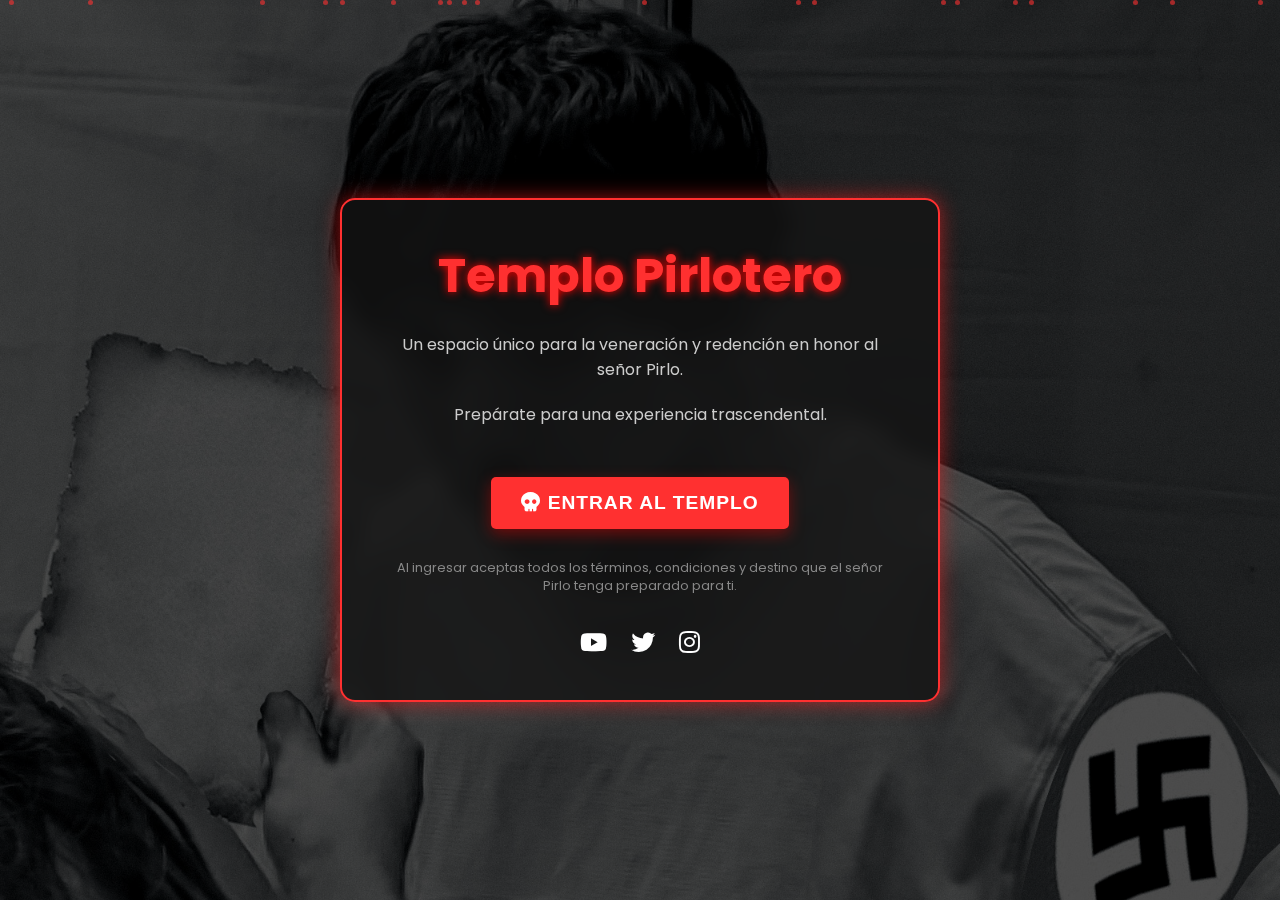
<file: index.html>
<!DOCTYPE html>
<html lang="es">
<head>
    <meta charset="UTF-8">
    <meta name="viewport" content="width=device-width, initial-scale=1.0">
    <title>Templo Pirlotero - Portal</title>
    <link rel="stylesheet" href="CSS/styles.css">
    <link rel="stylesheet" href="https://cdnjs.cloudflare.com/ajax/libs/font-awesome/6.0.0-beta3/css/all.min.css">
    <link href="https://fonts.googleapis.com/css2?family=Poppins:wght@300;400;600;700&display=swap" rel="stylesheet">
</head>
<body class="portal-page">
    <div class="background-effects" id="background"></div>
    
    <div class="portal-container">
        <h1 class="portal-title">Templo Pirlotero</h1>
        <p class="portal-description">Un espacio único para la veneración y redención en honor al señor Pirlo.</p>
        <p class="portal-description">Prepárate para una experiencia trascendental.</p>
        
        <button id="enterButton" class="portal-btn">
            <i class="fas fa-skull"></i> Entrar al Templo
        </button>
        
        <p class="disclaimer">Al ingresar aceptas todos los términos, condiciones y destino que el señor Pirlo tenga preparado para ti.</p>
        
        <div class="social-icons">
            <a href="#"><i class="fab fa-youtube"></i></a>
            <a href="#"><i class="fab fa-twitter"></i></a>
            <a href="#"><i class="fab fa-instagram"></i></a>
        </div>
    </div>

    <script src="JS/main.js"></script>
</body>
</html>
</file>
<file: CSS/styles.css>
:root {
    --primary-color: #ff3030;
    --primary-dark: #c41b1b;
    --primary-glow: rgba(255, 48, 48, 0.7);
    --secondary-color: #ff8c00;
    --dark-bg: #121212;
    --text-light: #f5f5f5;
}


* {
    margin: 0;
    padding: 0;
    box-sizing: border-box;
}

html, body {
    min-height: 100%;

}

body.portal-page {
    min-height: 100vh;
    background: url('../img/Imagen\ de\ WhatsApp\ 2024-02-27\ a\ las\ 13.16.59_bd37f031.jpg') center/cover no-repeat fixed;
    display: flex;
    justify-content: center;
    align-items: center;
    font-family: 'Poppins', sans-serif;
    position: relative;
    overflow: hidden; 
}

body:not(.portal-page) {
    overflow-y: auto;
    overflow-x: hidden;
}

body.portal-page::before {
    content: '';
    position: fixed;
    top: 0;
    left: 0;
    width: 100%;
    height: 100%;
    background-color: rgba(0, 0, 0, 0.7);
    z-index: 1;
}


.portal-container {
    text-align: center;
    background-color: rgba(20, 20, 20, 0.8);
    padding: 40px;
    border-radius: 15px;
    max-width: 600px;
    width: 90%;
    border: 2px solid var(--primary-color);
    box-shadow: 0 0 20px rgba(255, 30, 30, 0.6);
    position: relative;
    z-index: 2;
    backdrop-filter: blur(10px);
    transform: translateY(0);
    opacity: 1;
    transition: all 0.3s ease;
}

.portal-title {
    font-size: 3rem;
    margin-bottom: 20px;
    color: #ff3030;
    text-shadow: 0 0 10px #ff0000;
    animation: glow 1.5s infinite alternate;
}

@keyframes glow {
    from {
        text-shadow: 0 0 5px #ff0000, 0 0 10px #ff0000;
    }
    to {
        text-shadow: 0 0 15px #ff0000, 0 0 20px #ff3030;
    }
}

.portal-btn {
    display: inline-block;
    padding: 15px 30px;
    background-color: #ff3030;
    color: white;
    text-decoration: none;
    border-radius: 5px;
    margin-top: 30px;
    font-size: 1.2rem;
    font-weight: bold;
    text-transform: uppercase;
    letter-spacing: 1px;
    position: relative;
    overflow: hidden;
    border: none;
    cursor: pointer;
    transition: all 0.3s ease;
    box-shadow: 0 5px 15px rgba(255, 0, 0, 0.4);
}

.portal-btn:hover {
    background-color: #ff1a1a;
    transform: translateY(-3px);
    box-shadow: 0 8px 20px rgba(255, 0, 0, 0.6);
}

.portal-btn:active {
    transform: translateY(-1px);
}

.portal-description {
    color: #cccccc;
    margin-bottom: 20px;
}

.disclaimer {
    font-size: 0.8rem;
    color: #888;
    margin-top: 30px;
}

.social-icons {
    margin-top: 30px;
}

.social-icons a {
    color: white;
    font-size: 1.5rem;
    margin: 0 10px;
    transition: color 0.3s;
}

.social-icons a:hover {
    color: #ff3030;
}


.background-effects {
    position: fixed;
    top: 0;
    left: 0;
    width: 100%;
    height: 100%;
    pointer-events: none;
    z-index: 1;
    overflow: hidden;
}

.floating-element {
    position: absolute;
    width: 5px;
    height: 5px;
    background-color: #ff3030;
    opacity: 0.6;
    border-radius: 50%;
    animation: float 15s infinite linear;
}

@keyframes float {
    0% {
        transform: translateY(100vh) translateX(0);
        opacity: 0;
    }
    10% {
        opacity: 0.8;
    }
    90% {
        opacity: 0.8;
    }
    100% {
        transform: translateY(-20vh) translateX(30vw);
        opacity: 0;
    }
}
</file>
